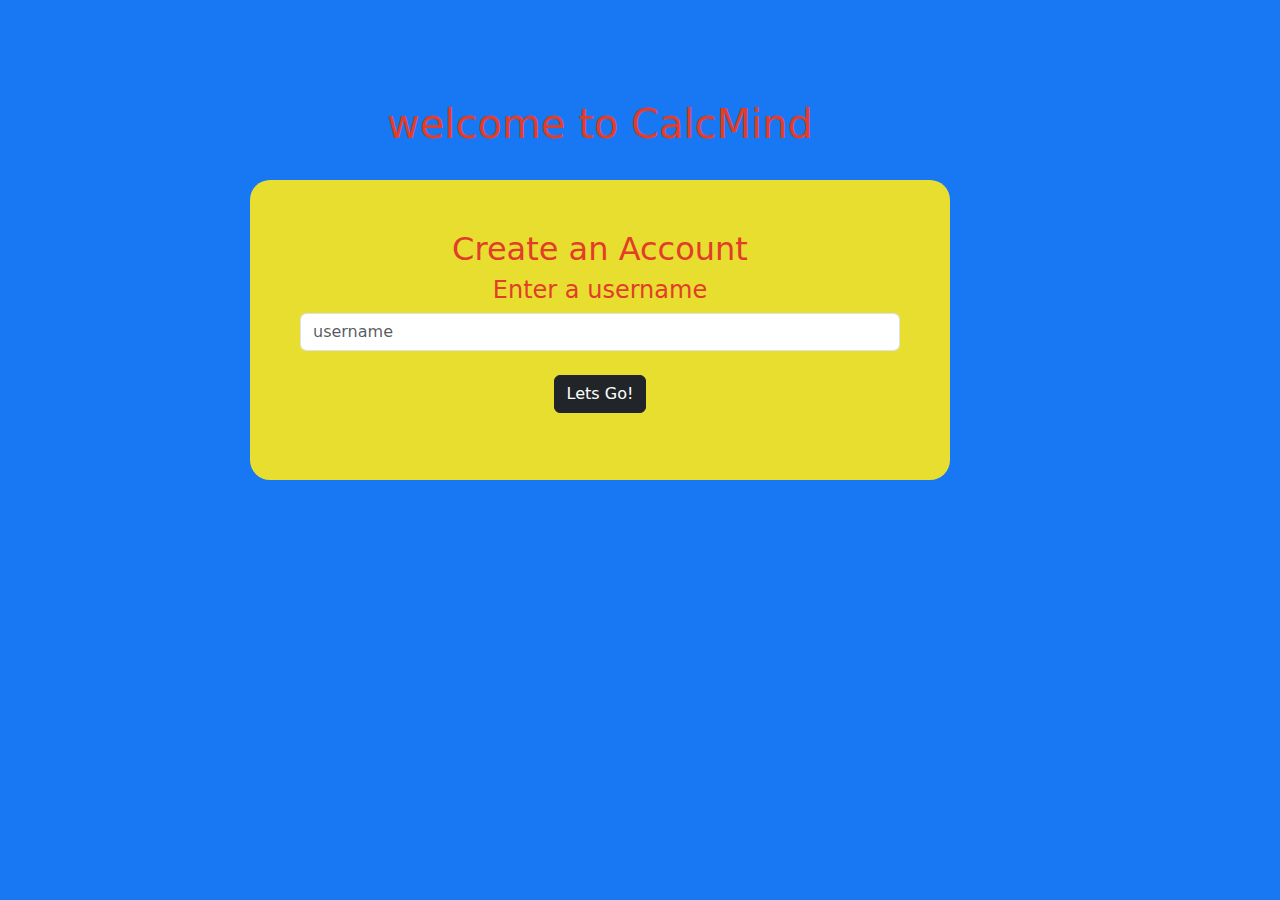
<file: index.html>
<!DOCTYPE html>
<html>
    <head>
        <meta charset="utf-8">
        <meta http-equiv="X-UA-Compatible" content="IE=edge">
        <title>CalcMind</title>
        <link href="https://cdn.jsdelivr.net/npm/bootstrap@5.1.3/dist/css/bootstrap.min.css" rel="stylesheet">
        <script src="https://cdn.jsdelivr.net/npm/bootstrap@5.1.3/dist/js/bootstrap.bundle.min.js"></script>
        <meta name="description" content="">
        <meta name="viewport" content="width=device-width, initial-scale=1">
        <link rel="stylesheet" href="login.css">
    </head>
    <body>
        <center>
            <h1>welcome to CalcMind</h1>
        <br>
        <div id="container">
            <h2>Create an Account</h2>
            <h4 id="user">Enter a username</h4>
            <input type="text" id="username" class="form-control" placeholder="username">
            <br>
            <button id="signup" onclick="next()" class="btn btn-dark">Lets Go!</button>
        </div>
    </center>
        <script src="app.js" async defer></script>
    </body>
</html>
</file>
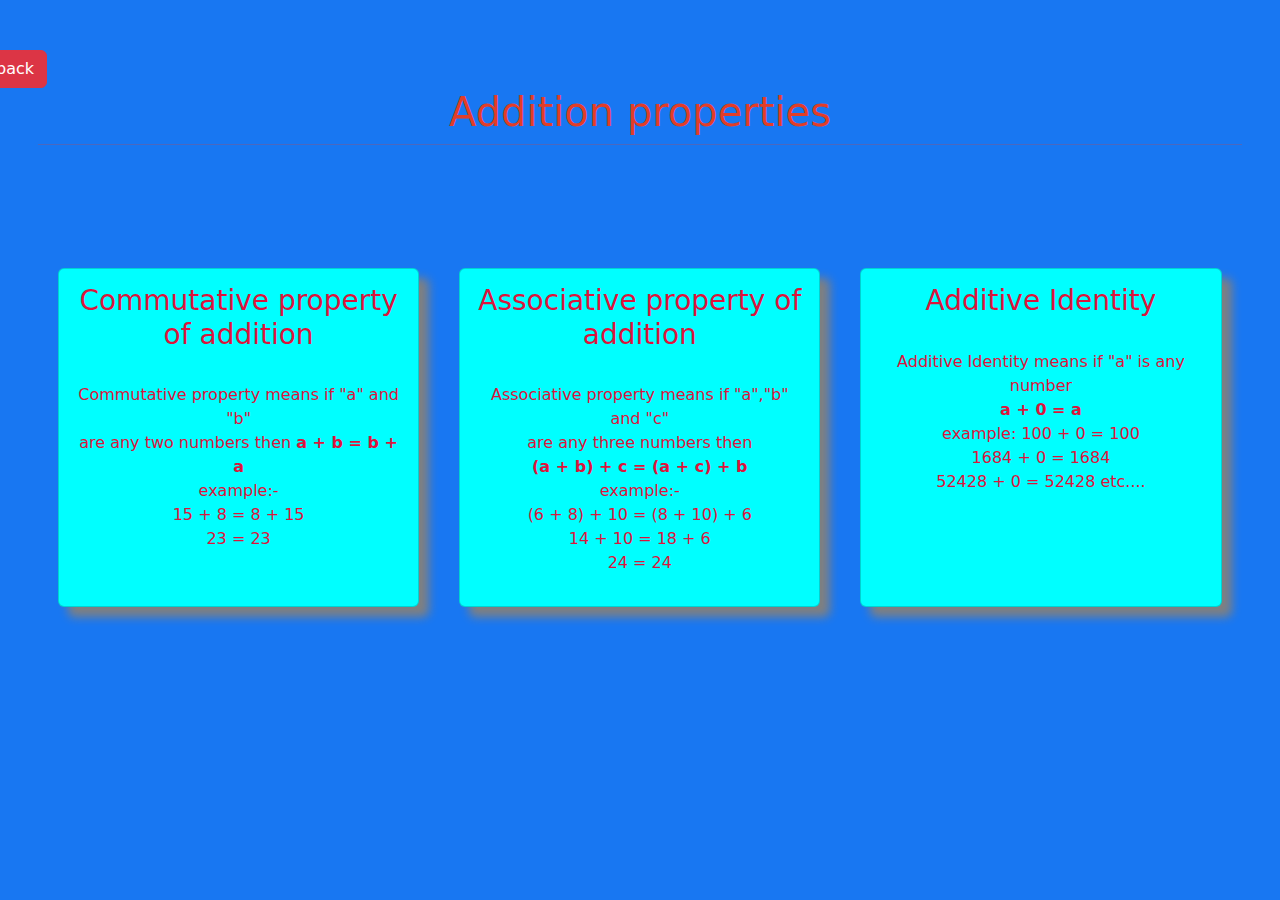
<file: addprop.html>
<!DOCTYPE html>
<html>
    <head>
        <meta charset="utf-8">
        <meta http-equiv="X-UA-Compatible" content="IE=edge">
        <meta name="viewport" content="width=device-width, initial-scale=1">
        <title>CalcMind</title>
        <link href="https://cdn.jsdelivr.net/npm/bootstrap@5.1.3/dist/css/bootstrap.min.css" rel="stylesheet">
        <script src="https://cdn.jsdelivr.net/npm/bootstrap@5.1.3/dist/js/bootstrap.bundle.min.js"></script>
        <meta name="description" content="">
        <meta name="viewport" content="width=device-width, initial-scale=1">
        <link rel="stylesheet" href="oprations.css">
    </head>
    <body>
        <button class="btn btn-danger btn-md" id="back" onclick="back()">back</button>
        <div class="row">
        <h1>Addition properties</h1>
        <hr>
        <br>
        <div class="col-sm-4 card">
        <h3>Commutative property of addition</h3>
        <br>
        <p>Commutative property means if "a" and "b" <br>are any two numbers then <b>a + b = b + a</b> <br>
            example:-<br> 15 + 8 = 8 + 15<br>
                         23 = 23
        </p>
        </div>
        <br>
        <div class="col-sm-4 card">
        <h3>Associative property of addition</h3>
        <br>
        <p>Associative property means if "a","b" and "c" <br>
            are any three numbers then <br><b>(a + b) + c = (a + c) + b</b> <br>
            example:-<br> (6 + 8) + 10 = (8 + 10) + 6<br>
                          14 + 10 = 18 + 6<br>
                               24 = 24
        </p>
    </div>
        <br>
        <div class="col-sm-4 card">
        <h3>Additive Identity</h3>
        <br>
        <p>Additive Identity means if "a" is any number <br><b>a + 0 = a </b><br>
            example: 100 + 0 = 100<br>
                     1684 + 0 = 1684<br>
                     52428 + 0 = 52428 etc....
        </p>
        </div>
    </div>
        <script src="mainpage.js" async defer></script>
    </body>
</html>
</file>
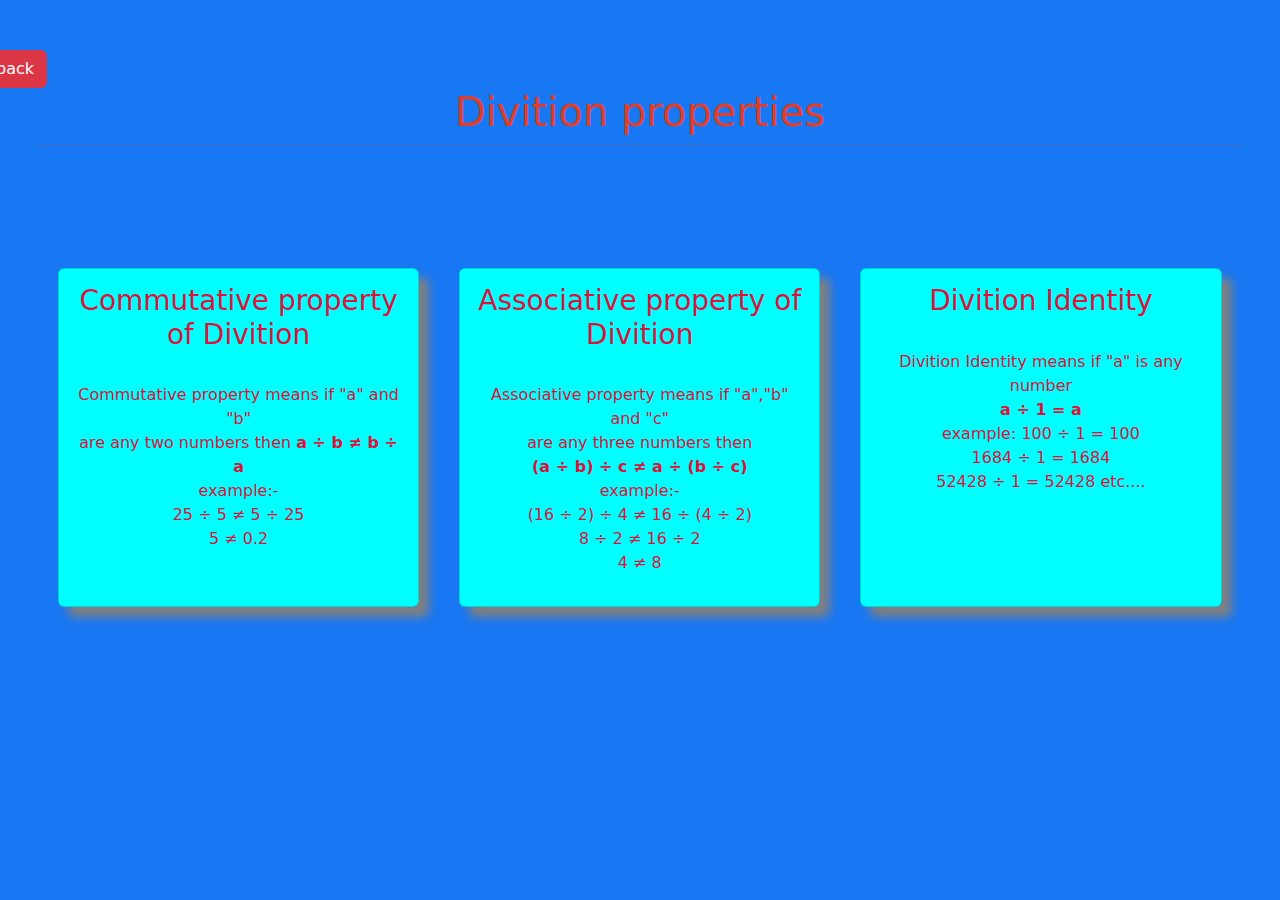
<file: divprop.html>
<!DOCTYPE html>
<html>
    <head>
        <meta charset="utf-8">
        <meta http-equiv="X-UA-Compatible" content="IE=edge">
        <meta name="viewport" content="width=device-width, initial-scale=1">
        <title>CalcMind</title>
        <link href="https://cdn.jsdelivr.net/npm/bootstrap@5.1.3/dist/css/bootstrap.min.css" rel="stylesheet">
        <script src="https://cdn.jsdelivr.net/npm/bootstrap@5.1.3/dist/js/bootstrap.bundle.min.js"></script>
        <meta name="description" content="">
        <meta name="viewport" content="width=device-width, initial-scale=1">
        <link rel="stylesheet" href="oprations.css">
    </head>
    <body>
        <button class="btn btn-danger btn-md" id="back" onclick="back()">back</button>
        <div class="row">
        <h1>Divition properties</h1>
        <hr>
        <br>
        <div class="col-sm-4 card">
        <h3>Commutative property of Divition</h3>
        <br>
        <p>Commutative property means if "a" and "b" <br>are any two numbers then <b>a ÷ b ≠ b ÷ a</b> <br>
            example:-<br>
                     25 ÷ 5 ≠ 5 ÷ 25<br>
                          5 ≠ 0.2
        </p>
        </div>
        <br>
        <div class="col-sm-4 card">
        <h3>Associative property of Divition</h3>
        <br>
        <p>Associative property means if "a","b" and "c" <br>
            are any three numbers then <br><b>(a ÷ b) ÷ c ≠ a ÷ (b ÷ c)</b> <br>
            example:-<br> 
                     (16 ÷ 2) ÷ 4 ≠ 16 ÷ (4 ÷ 2)<br>
                            8 ÷ 2 ≠ 16 ÷ 2<br>
                                4 ≠ 8
        </p>
    </div>
        <br>
        <div class="col-sm-4 card">
        <h3>Divition Identity</h3>
        <br>
        <p>Divition Identity means if "a" is any number <br><b>a ÷ 1 = a </b><br>
            example:   100 ÷ 1 = 100<br>
                      1684 ÷ 1 = 1684<br>
                     52428 ÷ 1 = 52428 etc....
        </p>
        </div>
    </div>
        <script src="mainpage.js" async defer></script>
    </body>
</html>
</file>
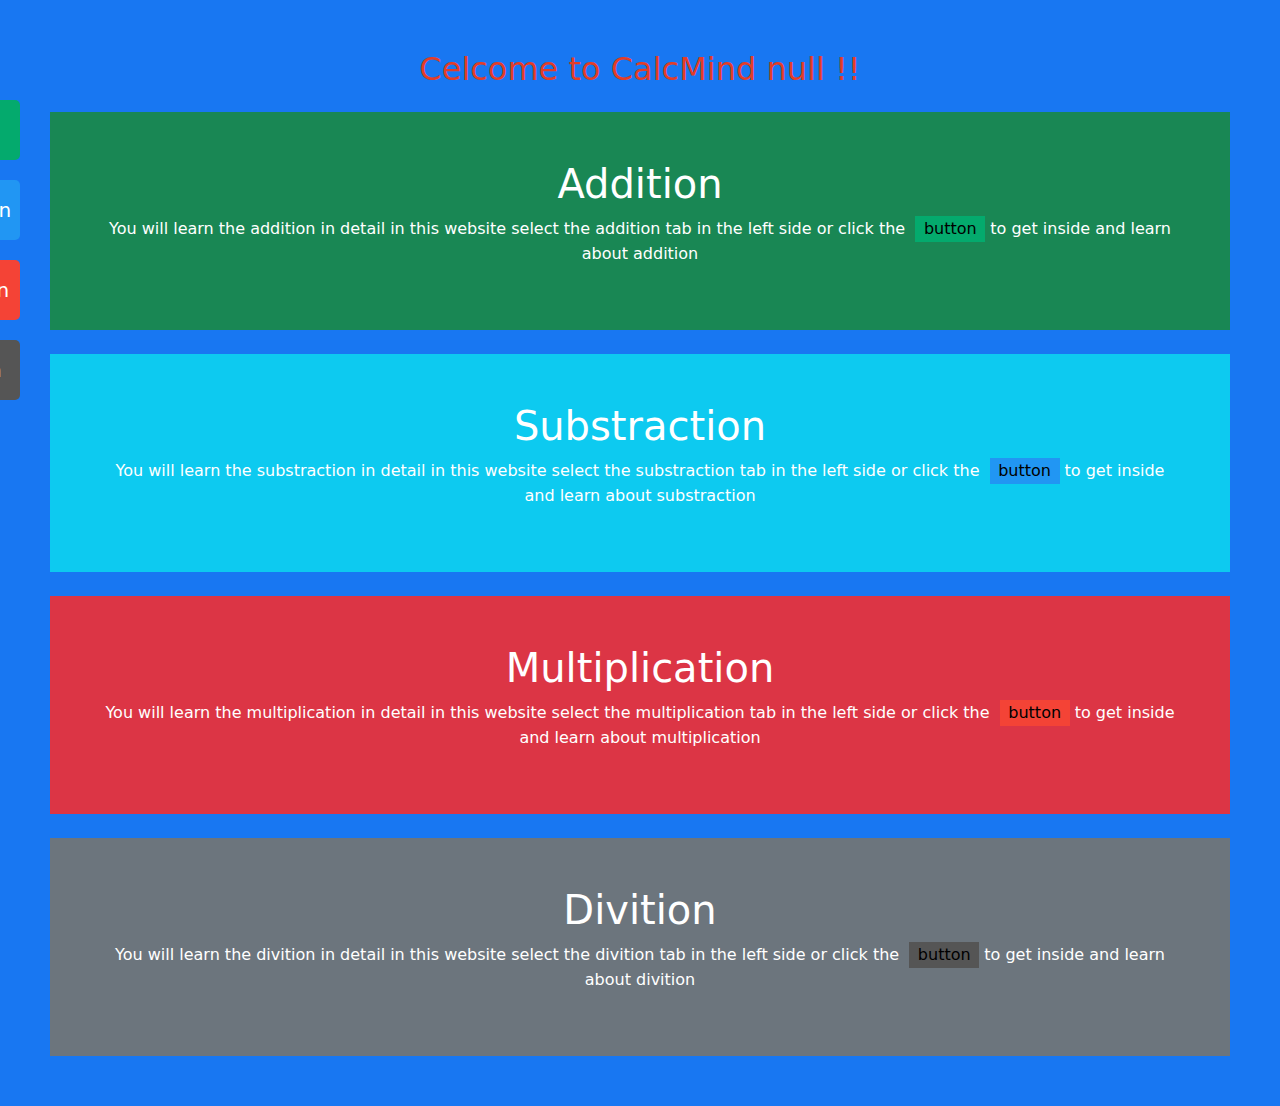
<file: mainpage.html>
<!DOCTYPE html>
<html>
    <head>
        <meta charset="utf-8">
        <meta http-equiv="X-UA-Compatible" content="IE=edge">
        <meta name="viewport" content="width=device-width, initial-scale=1">
        <title>CalcMind</title>
        <link href="https://cdn.jsdelivr.net/npm/bootstrap@5.1.3/dist/css/bootstrap.min.css" rel="stylesheet">
        <script src="https://cdn.jsdelivr.net/npm/bootstrap@5.1.3/dist/js/bootstrap.bundle.min.js"></script>
        <meta name="description" content="">
        <meta name="viewport" content="width=device-width, initial-scale=1">
        <link rel="stylesheet" href="mainpage.css">
    </head>
    <body>
        <div id="mySidenav" class="sidenav">
            <a onclick="add()" id="add">Addition</a>
            <a onclick="sub()" id="sub">Substraction</a>
            <a onclick="mul()" id="mul">Multiplication</a>
            <a onclick="div()" id="div">Divition</a>
          </div>
        <center>
          <h2 id="wel"></h2>
            <div class="mt-4 p-5 bg-success text-white span-6">
                <h1>Addition</h1>
                <p>You will learn the addition in detail in this website select the addition tab in the left side or click the 
                <button id="add1" onclick="add()">button</button>to get inside and learn about addition</p>
              </div>
              <div class="mt-4 p-5 bg-info text-white span-6">
                <h1>Substraction</h1>
                <p>You will learn the substraction in detail in this website select the substraction tab in the left side or click the 
                <button id="sub1" onclick="sub()">button</button>to get inside and learn about substraction
            </p>
              </div>
              <div class="mt-4 p-5 bg-danger text-white span-6">
                <h1>Multiplication</h1>
                <p>You will learn the multiplication in detail in this website select the multiplication tab in the left side or click the 
                <button id="mul1" onclick="mul()">button</button>to get inside and learn about multiplication
            </p>
              </div>
              <div class="mt-4 p-5 bg-secondary text-white span-6">
                <h1>Divition</h1>
                <p>You will learn the divition in detail in this website select the divition tab in the left side or click the
                <button id="div1" onclick="div()">button</button>to get inside and learn about divition
            </p>
              </div>
        </center>
    <script src="mainpage.js" async defer></script>
</body>
</html>
</file>
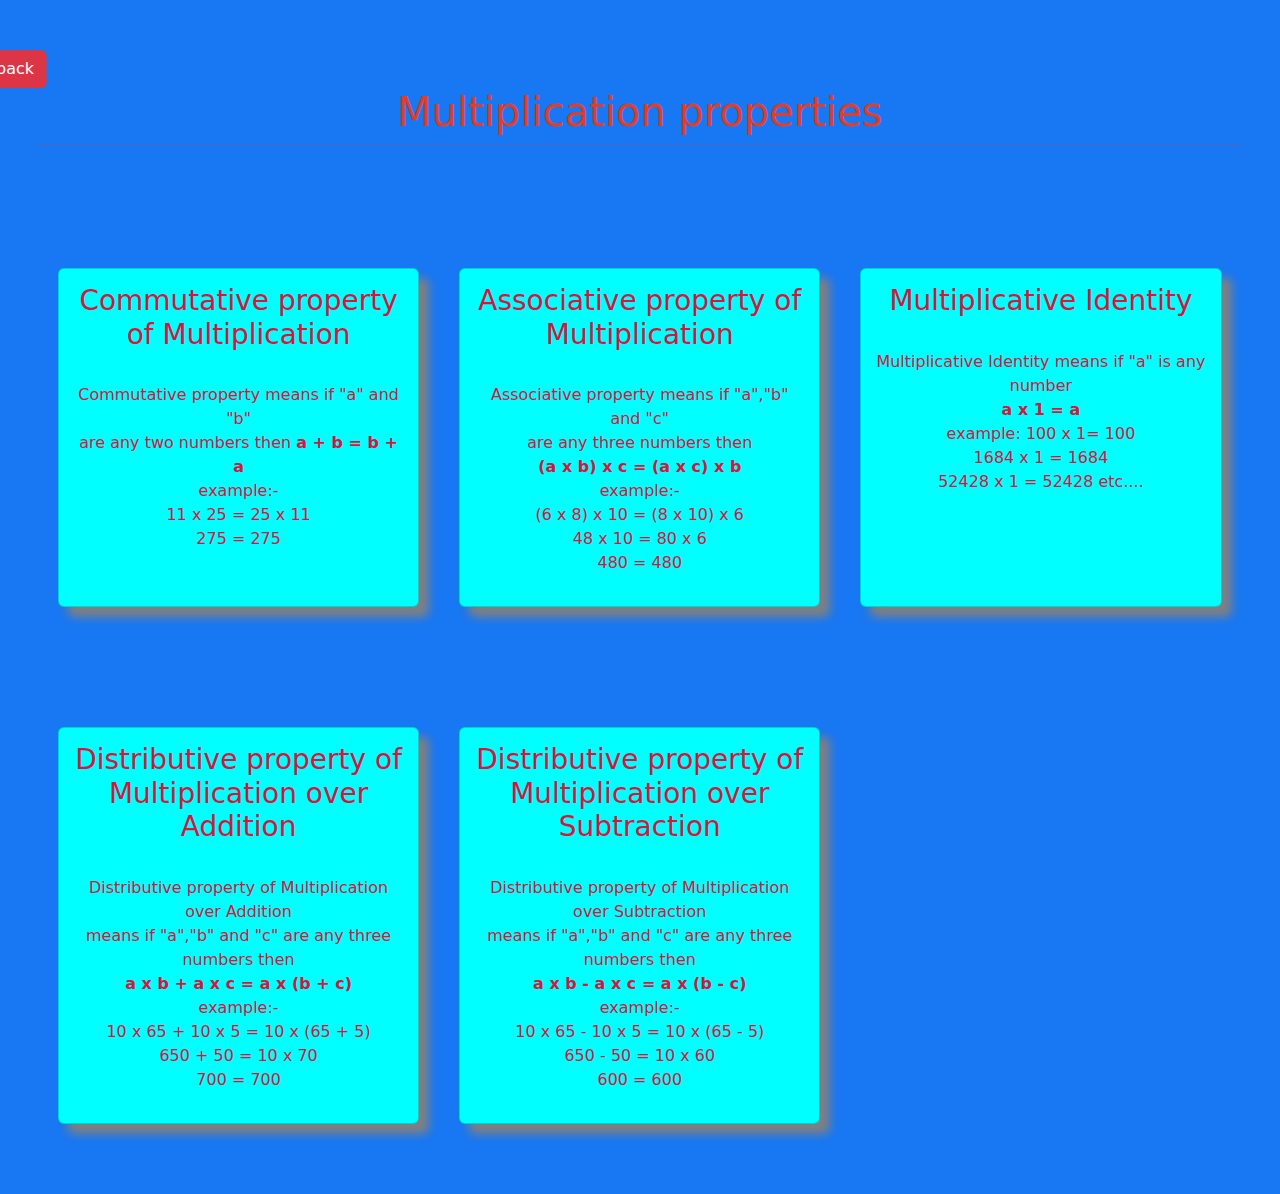
<file: mulprop.html>
<!DOCTYPE html>
<html>
    <head>
        <meta charset="utf-8">
        <meta http-equiv="X-UA-Compatible" content="IE=edge">
        <meta name="viewport" content="width=device-width, initial-scale=1">
        <title>CalcMind</title>
        <link href="https://cdn.jsdelivr.net/npm/bootstrap@5.1.3/dist/css/bootstrap.min.css" rel="stylesheet">
        <script src="https://cdn.jsdelivr.net/npm/bootstrap@5.1.3/dist/js/bootstrap.bundle.min.js"></script>
        <meta name="description" content="">
        <meta name="viewport" content="width=device-width, initial-scale=1">
        <link rel="stylesheet" href="oprations.css">
    </head>
    <body>
        <button class="btn btn-danger btn-md" id="back" onclick="back()">back</button>
        <div class="row">
            <h1>Multiplication properties</h1>
            <hr>
            <br>
            <div class="col-sm-4 card">
                 <h3>Commutative property of Multiplication</h3>
                 <br>
                <p>Commutative property means if "a" and "b" <br>are any two numbers then <b>a + b = b + a</b> <br>
                example:-<br>
                          11 x 25 = 25 x 11<br>
                              275 = 275
                </p>
            </div>
            <br>
            <div class="col-sm-4 card">
                <h3>Associative property of Multiplication</h3>
                <br>
                <p>Associative property means if "a","b" and "c" <br>
                are any three numbers then <br><b>(a x b) x c = (a x c) x b</b> <br>
                example:-<br> 
                         (6 x 8) x 10 = (8 x 10) x 6<br>
                              48 x 10 = 80 x 6 <br>
                                      480 = 480
                </p>
            </div>
            <br>
            <div class="col-sm-4 card">
                <h3>Multiplicative Identity</h3>
                <br>
                <p>Multiplicative Identity means if "a" is any number <br><b>a x 1 = a </b><br>
                example:   100 x 1= 100<br>
                          1684 x 1 = 1684<br>
                         52428 x 1 = 52428 etc....
                </p>
            </div>
            <div class="col-sm-4 card">
                <h3>Distributive property of Multiplication over Addition</h3>
                <br>
                <p>Distributive property of Multiplication over Addition <br>
                     means if "a","b" and "c" are any three numbers then <br>
                     <b>a x b + a x c = a x (b + c) </b><br>
                    example:-<br>
                10 x 65 + 10 x 5 = 10 x (65 + 5) <br>
                        650 + 50 = 10 x 70 <br>
                             700 = 700
                </p>
            </div>
            <div class="col-sm-4 card">
                <h3>Distributive property of Multiplication over Subtraction</h3>
                <br>
                <p>Distributive property of Multiplication over Subtraction <br>
                  means if "a","b" and "c" are any three numbers then <br>
                 <b>a x b - a x c = a x (b - c) </b><br>
                    example:-<br>
                    10 x 65 - 10 x 5 = 10 x (65 - 5) <br>
                            650 - 50 = 10 x 60 <br>
                                 600 = 600
                </p>
            </div>
    </div>
        <script src="mainpage.js" async defer></script>
    </body>
</html>
</file>
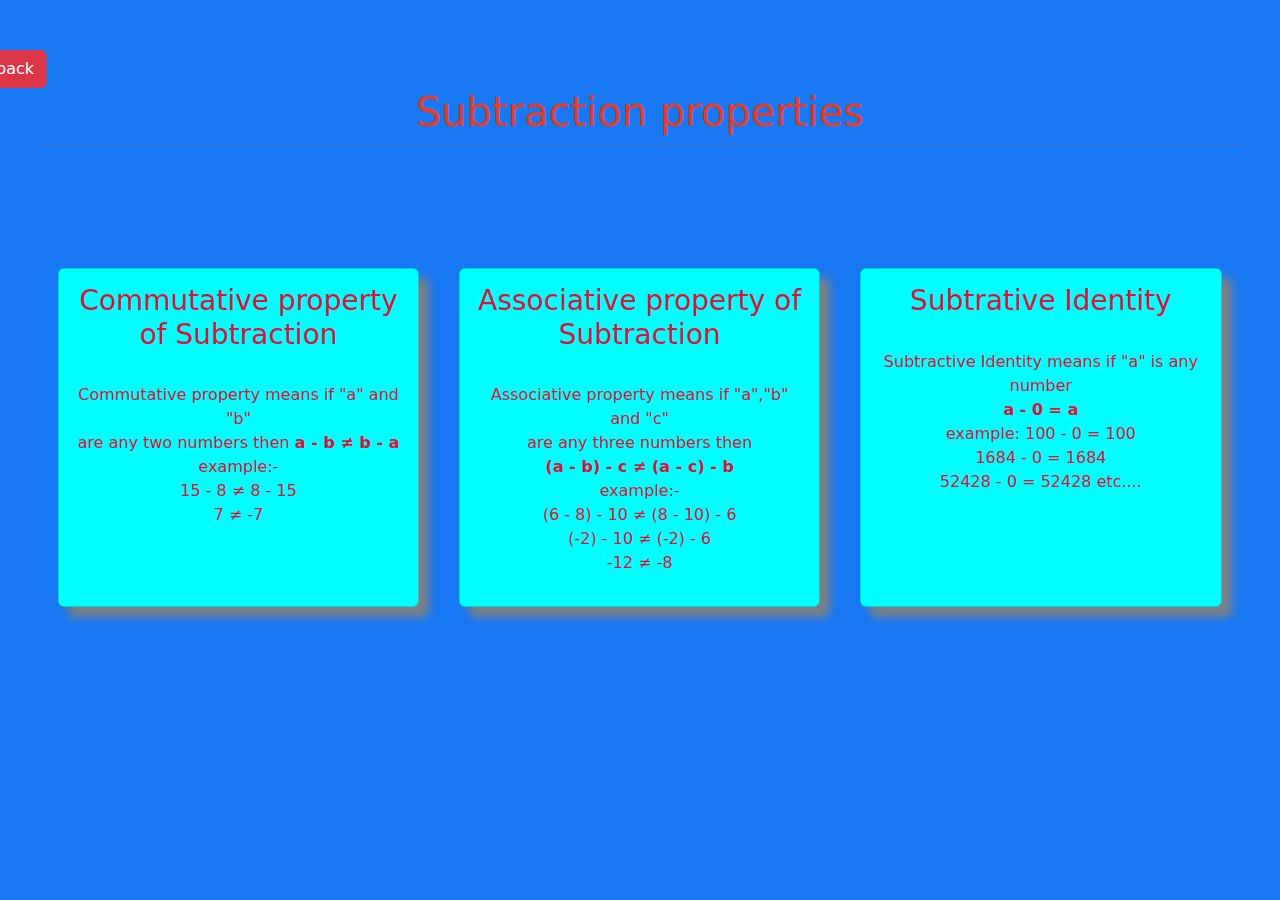
<file: subprop.html>
<!DOCTYPE html>
<html>
    <head>
        <meta charset="utf-8">
        <meta http-equiv="X-UA-Compatible" content="IE=edge">
        <meta name="viewport" content="width=device-width, initial-scale=1">
        <title>CalcMind</title>
        <link href="https://cdn.jsdelivr.net/npm/bootstrap@5.1.3/dist/css/bootstrap.min.css" rel="stylesheet">
        <script src="https://cdn.jsdelivr.net/npm/bootstrap@5.1.3/dist/js/bootstrap.bundle.min.js"></script>
        <meta name="description" content="">
        <meta name="viewport" content="width=device-width, initial-scale=1">
        <link rel="stylesheet" href="oprations.css">
    </head>
    <body>
        <button class="btn btn-danger btn-md" id="back" onclick="back()">back</button>
        <div class="row">
        <h1>Subtraction properties</h1>
        <hr>
        <br>
        <div class="col-sm-4 card">
        <h3>Commutative property of Subtraction</h3>
        <br>
        <p>Commutative property means if "a" and "b" <br>are any two numbers then <b>a - b ≠ b - a</b> <br>
            example:-<br>
                     15 - 8 ≠ 8 - 15<br>
                          7 ≠ -7
        </p>
        </div>
        <br>
        <div class="col-sm-4 card">
        <h3>Associative property of Subtraction</h3>
        <br>
        <p>Associative property means if "a","b" and "c" <br>
            are any three numbers then <br><b>(a - b) - c ≠ (a - c) - b</b> <br>
            example:-<br> 
                     (6 - 8) - 10 ≠ (8 - 10) - 6<br>
                          (-2) - 10 ≠ (-2) - 6<br>
                               -12 ≠ -8
        </p>
    </div>
        <br>
        <div class="col-sm-4 card">
        <h3>Subtrative Identity</h3>
        <br>
        <p>Subtractive Identity means if "a" is any number <br><b>a - 0 = a </b><br>
            example:   100 - 0 = 100<br>
                      1684 - 0 = 1684<br>
                     52428 - 0 = 52428 etc....
        </p>
        </div>
    </div>
        <script src="mainpage.js" async defer></script>
    </body>
</html>
</file>
<file: login.css>
body{
    background-color: #1877F2;
    color: #E23D28;
    padding: 100px;
    padding-left: 20px;
    padding-top: 0;
}
#container{
    width: 700px;
    height: 300px;
    background-color: #e8de30;
    border-radius: 20px;
    padding: 50px;
}
#center{
    text-align: center;
}
button:hover{
    box-shadow: 0 10px 15px 0 rgba(0,0,0,0.2);
}
input:hover{
    box-shadow: 0 10px 15px 0 rgba(0,0,0,0.2);
}
#back{
    margin: 30px;
}
h1{
    margin-top: 100px;
}
</file>
<file: oprations.css>
body{
    background-color: #1877F2;
    color: #E23D28;
    padding: 50px;
    text-align: center;
  }
  h1{
    margin-top: 50px;
  }
.card{
    background-color: aqua;
    color: crimson;
    box-shadow: 10px 10px 10px grey;
    width: 30%;
    text-align: center;
    padding: 15px;
    margin: 20px;
    margin-top: 100px;
}
#back{
    margin-left: -1250px;
}
</file>
<file: mainpage.css>
body{
    background-color: #1877F2;
    color: #E23D28;
    padding: 50px;
}
#mySidenav a {
    position: absolute;
    transition: 0.3s;
    padding: 15px;
    text-decoration: none;
    font-size: 20px;
    color: white;
    border-radius: 0 5px 5px 0;
  }
  #mySidenav a:hover {
    left: 0;
  }

  #add {
    top: 100px;
    width: 120px;
    left: -100px;
    background-color: #04AA6D;
  }
  
  #sub {
    top: 180px;
    width: 150px;
    left: -130px;
    background-color: #2196F3; 
  }
  
  #mul {
    top: 260px;
    width: 160px;
    left: -140px;
    background-color: #f44336; 
  }
  
  #div {
    top: 340px;
    width: 110px;
    left: -90px;
    background-color: #555;
  }
  #add1,#sub1,#mul1,#div1{
    border: none;
    width: 70px;
    margin-right: 5px;
    margin-left: 5px;
  }
  #add1{
    background-color: #04AA6D;
  }
  #sub1{
    background-color: #2196F3; 
  }
  #mul1{
    background-color: #f44336; 
  }
  #div1{
    background-color: #555;
  }
</file>
